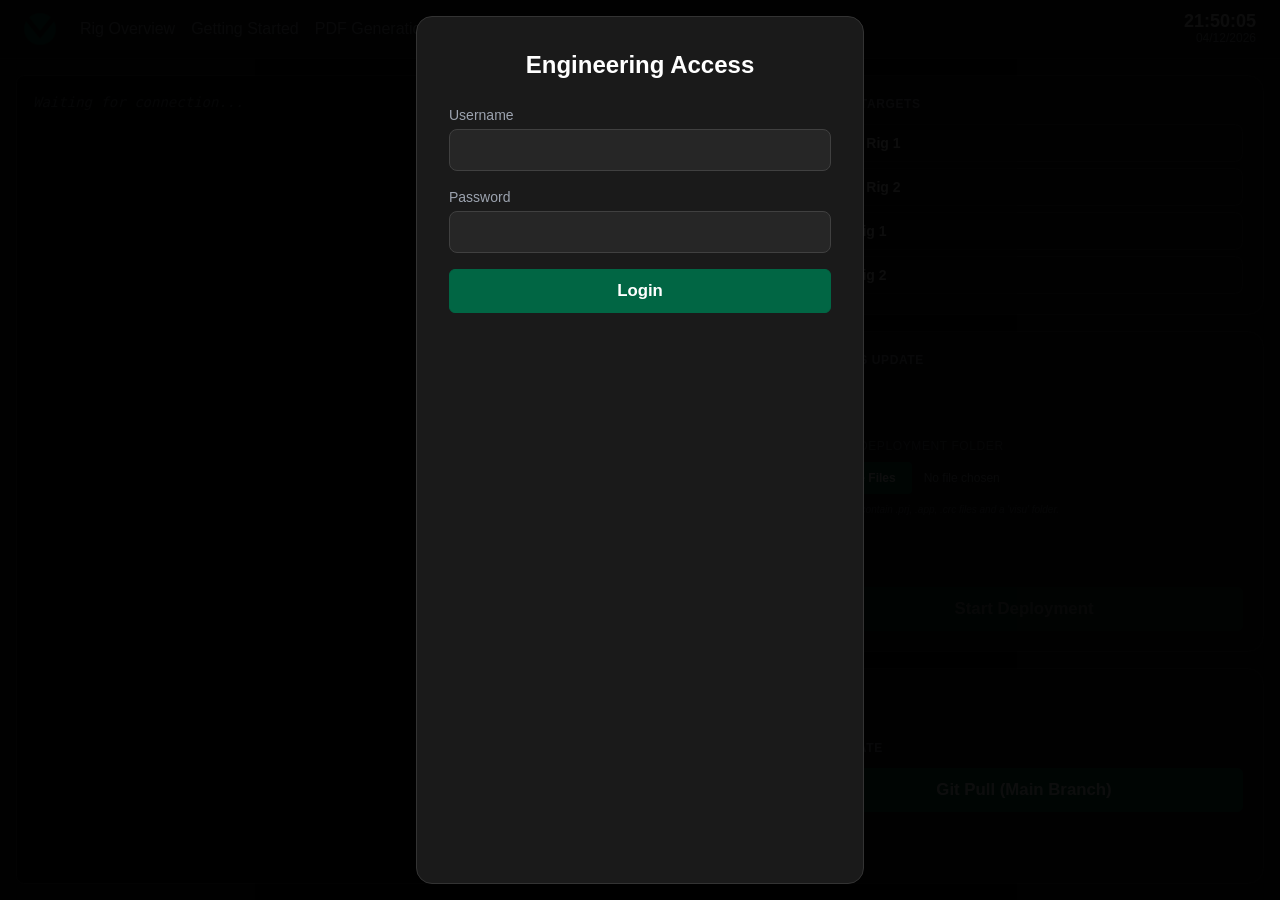
<file: visualisation/frontend/pages/deploy.html>
<!DOCTYPE html>
<html lang="en">
<head>
    <meta charset="UTF-8">
    <meta name="viewport" content="width=device-width, initial-scale=1.0">
    <title>Deploy Changes</title>
    <script src="../assets/tailwind.js"></script>
    <link rel="stylesheet" href="../styles/main.css">
    <style>
        .console-container {
            font-family: 'JetBrains Mono', 'Fira Code', monospace;
            background: #000;
            color: #0f0;
            padding: 1rem;
            border-radius: 0.5rem;
            overflow-y: auto;
            flex-grow: 1;
            font-size: 0.875rem;
            line-height: 1.25rem;
            border: 1px solid #333;
        }
        .console-line {
            margin-bottom: 0.25rem;
            white-space: pre-wrap;
        }
        .rig-checkbox {
            display: none;
        }
        .rig-label {
            display: flex;
            align-items: center;
            padding: 0.75rem 1rem;
            background: #1a1a1a;
            border: 1px solid #333;
            border-radius: 0.5rem;
            cursor: pointer;
            transition: all 0.2s;
        }
        .rig-checkbox:checked + .rig-label {
            background: #016644;
            border-color: #018858;
            box-shadow: 0 0 10px rgba(1, 102, 68, 0.5);
        }
        #loginOverlay {
            background: rgba(0, 0, 0, 0.95);
            z-index: 1000;
        }
    </style>
</head>
<body class="body-styles flex flex-col h-screen overflow-hidden">
    <!-- Login Overlay -->
    <div id="loginOverlay" class="fixed inset-0 flex items-center justify-center p-4">
        <div class="panel w-full max-w-md p-8">
            <h2 class="text-2xl font-bold mb-6 text-center text-white">Engineering Access</h2>
            <form id="loginForm" class="space-y-4">
                <div>
                    <label class="block text-sm font-medium text-gray-400 mb-1">Username</label>
                    <input type="text" id="username" class="w-full bg-neutral-800 border border-neutral-700 rounded-lg px-4 py-2 text-white focus:outline-none focus:ring-2 focus:ring-green-500" required>
                </div>
                <div>
                    <label class="block text-sm font-medium text-gray-400 mb-1">Password</label>
                    <input type="password" id="password" class="w-full bg-neutral-800 border border-neutral-700 rounded-lg px-4 py-2 text-white focus:outline-none focus:ring-2 focus:ring-green-500" required>
                </div>
                <button type="submit" class="btn btn-lg btn-success w-full">Login</button>
                <p id="loginError" class="text-red-500 text-sm mt-2 hidden text-center">Invalid username or password</p>
            </form>
        </div>
    </div>

    <!-- Main Navigation -->
    <nav class="flex items-center justify-between px-6 py-3 bg-neutral-900 border-b border-neutral-800 shadow-md flex-shrink-0">
        <div class="flex items-center gap-6">
            <img src="../assets/Green Oliver V.png" alt="Logo" class="h-8 cursor-pointer" onclick="location.href='rig-overview.html'">
            <div class="flex gap-4">
                <a href="rig-overview.html" class="text-gray-400 font-medium hover:text-white transition-colors">Rig Overview</a>
                <a href="getting-started.html" class="text-gray-400 font-medium hover:text-white transition-colors">Getting Started</a>
                <a href="pdf-chart-generation.html" class="text-gray-400 font-medium hover:text-white transition-colors">PDF Generation</a>
                <a href="historical-trend.html" class="text-gray-400 font-medium hover:text-white transition-colors">Historical Trend</a>
                <a href="deploy.html" class="text-white font-medium hover:text-gray-300">Deploy</a>
                <button id="logoutBtn" class="text-gray-400 font-medium hover:text-red-500 transition-colors hidden">Logout</button>
            </div>
        </div>
        <div class="flex flex-col items-end">
            <div id="nav-time" class="text-lg font-bold leading-none">00:00:00</div>
            <div id="nav-date" class="text-xs text-gray-400">01/01/2026</div>
        </div>
    </nav>

    <main class="flex-1 flex gap-4 p-4 min-h-0">
        <!-- Console Log Column -->
        <div class="flex-1 flex flex-col min-h-0">
            <div id="console" class="console-container">
                <div class="console-line text-gray-500 italic">Waiting for connection...</div>
            </div>
        </div>

        <!-- Controls Column -->
        <aside class="w-full max-w-[480px] flex flex-col gap-4 min-h-0 shrink-0">
            <!-- Select Targets Panel -->
            <div class="panel p-5 flex flex-col justify-center flex-1">
                <h3 class="text-xs font-bold mb-3 text-gray-400 uppercase tracking-wider">Select Targets</h3>
                <div class="flex flex-col gap-1.5">
                    <div class="rig-item">
                        <input type="checkbox" id="hydrorig1" class="rig-checkbox" value="hydrorig1">
                        <label for="hydrorig1" class="rig-label !py-2 !px-4 text-sm font-semibold">Hydro Rig 1</label>
                    </div>
                    <div class="rig-item">
                        <input type="checkbox" id="hydrorig2" class="rig-checkbox" value="hydrorig2">
                        <label for="hydrorig2" class="rig-label !py-2 !px-4 text-sm font-semibold">Hydro Rig 2</label>
                    </div>
                    <div class="rig-item">
                        <input type="checkbox" id="gasrig1" class="rig-checkbox" value="gasrig1">
                        <label for="gasrig1" class="rig-label !py-2 !px-4 text-sm font-semibold">Gas Rig 1</label>
                    </div>
                    <div class="rig-item">
                        <input type="checkbox" id="gasrig2" class="rig-checkbox" value="gasrig2">
                        <label for="gasrig2" class="rig-label !py-2 !px-4 text-sm font-semibold">Gas Rig 2</label>
                    </div>
                </div>
            </div>

            <!-- CODESYS Update Panel -->
            <div class="panel p-5 flex flex-col justify-between flex-[1.6] min-h-0">
                <h3 class="text-xs font-bold text-gray-400 uppercase tracking-wider mb-2">CODESYS Update</h3>
                <div class="flex flex-col gap-4">
                    <div class="flex flex-col gap-2">
                        <label class="text-xs font-medium text-gray-500 uppercase tracking-wider">Select Deployment Folder</label>
                        <input type="file" id="deployFolder" webkitdirectory directory multiple class="w-full text-xs text-gray-400 file:mr-3 file:py-2 file:px-4 file:rounded file:border-0 file:text-xs file:font-semibold file:bg-[#016644] file:text-white hover:file:bg-[#014d33] transition-colors cursor-pointer">
                        <p class="text-[10px] text-gray-500 italic">Folder must contain .prj, .app, .crc files and a 'visu' folder.</p>
                    </div>

                    <div id="fileStatus" class="grid grid-cols-2 gap-2 p-3 bg-black/20 rounded-lg border border-white/5 hidden">
                        <div id="status-prj" class="flex items-center gap-2 text-[11px]">
                            <span class="status-icon">❌</span>
                            <span class="status-text text-gray-400">.prj File</span>
                        </div>
                        <div id="status-app" class="flex items-center gap-2 text-[11px]">
                            <span class="status-icon">❌</span>
                            <span class="status-text text-gray-400">.app File</span>
                        </div>
                        <div id="status-crc" class="flex items-center gap-2 text-[11px]">
                            <span class="status-icon">❌</span>
                            <span class="status-text text-gray-400">.crc File</span>
                        </div>
                        <div id="status-visu" class="flex items-center gap-2 text-[11px]">
                            <span class="status-icon">❌</span>
                            <span class="status-text text-gray-400">visu Folder</span>
                        </div>
                    </div>
                </div>
                <button id="deployBtn" class="btn btn-success w-full btn-lg mt-2 opacity-50 cursor-not-allowed" disabled>
                    Start Deployment
                </button>
            </div>

            <!-- Git Update Panel -->
            <div class="panel p-5 flex flex-col justify-center flex-1">
                <h3 class="text-xs font-bold mb-3 text-gray-400 uppercase tracking-wider">Git Update</h3>
                <button id="gitPullBtn" class="btn btn-success w-full btn-lg">
                    Git Pull (Main Branch)
                </button>
            </div>
        </aside>
    </main>

    <script>
        // Clock
        function updateClock() {
            const now = new Date();
            document.getElementById('nav-time').textContent = now.toLocaleTimeString('en-GB', { hour12: false });
            document.getElementById('nav-date').textContent = now.toLocaleDateString('en-GB');
        }
        updateClock();
        setInterval(updateClock, 1000);

        const loginOverlay = document.getElementById('loginOverlay');
        const loginForm = document.getElementById('loginForm');
        const loginError = document.getElementById('loginError');
        const consoleDiv = document.getElementById('console');
        const deployBtn = document.getElementById('deployBtn');
        const gitPullBtn = document.getElementById('gitPullBtn');
        const logoutBtn = document.getElementById('logoutBtn');
        const deployFolderInput = document.getElementById('deployFolder');
        const fileStatusDiv = document.getElementById('fileStatus');
        const statusPrj = document.getElementById('status-prj');
        const statusApp = document.getElementById('status-app');
        const statusCrc = document.getElementById('status-crc');
        const statusVisu = document.getElementById('status-visu');

        let selectedPrj = null;
        let selectedApp = null;
        let selectedCrc = null;
        let selectedVisuFiles = [];
        let selectedVisuPaths = [];

        let sessionUser = sessionStorage.getItem('deploy_user') || '';
        let sessionPassword = sessionStorage.getItem('deploy_pass') || '';
        let ws = null;

        // Initial check
        if (sessionUser && sessionPassword) {
            loginOverlay.classList.add('hidden');
            logoutBtn.classList.remove('hidden');
            initWebSocket();
        }

        // Login Handler
        loginForm.onsubmit = async (e) => {
            e.preventDefault();
            const user = document.getElementById('username').value;
            const pass = document.getElementById('password').value;

            if (!user || !pass) return;

            try {
                const formData = new FormData();
                formData.append('username', user);
                formData.append('password', pass);

                const response = await fetch('/api/deploy/login', {
                    method: 'POST',
                    body: formData
                });

                if (response.ok) {
                    sessionUser = user;
                    sessionPassword = pass;
                    sessionStorage.setItem('deploy_user', user);
                    sessionStorage.setItem('deploy_pass', pass);

                    loginOverlay.classList.add('hidden');
                    loginError.classList.add('hidden');
                    logoutBtn.classList.remove('hidden');
                    initWebSocket();
                } else {
                    loginError.classList.remove('hidden');
                }
            } catch (err) {
                console.error('Login error:', err);
                loginError.textContent = 'Connection error';
                loginError.classList.remove('hidden');
            }
        };

        // Logout Handler
        logoutBtn.onclick = () => {
            sessionUser = '';
            sessionPassword = '';
            sessionStorage.removeItem('deploy_user');
            sessionStorage.removeItem('deploy_pass');
            if (ws) {
                ws.close();
                ws = null;
            }
            loginOverlay.classList.remove('hidden');
            logoutBtn.classList.add('hidden');
            document.getElementById('password').value = '';
            addLog('Logged out.', '#a50');
        };

        function addLog(message, color = '') {
            const line = document.createElement('div');
            line.className = 'console-line';
            if (color) line.style.color = color;
            line.textContent = `[${new Date().toLocaleTimeString('en-GB')}] ${message}`;
            consoleDiv.appendChild(line);
            consoleDiv.scrollTop = consoleDiv.scrollHeight;
        }

        function initWebSocket() {
            if (!sessionUser || !sessionPassword) return;

            const protocol = window.location.protocol === 'https:' ? 'wss:' : 'ws:';
            const url = `${protocol}//${window.location.host}/api/deploy/ws?username=${encodeURIComponent(sessionUser)}&password=${encodeURIComponent(sessionPassword)}`;
            ws = new WebSocket(url);

            ws.onopen = () => {
                consoleDiv.innerHTML = '';
                addLog('Connected to deployment server.', '#0f0');
            };

            ws.onmessage = (event) => {
                const msg = event.data;
                let color = '';
                if (msg.includes('ERROR')) color = '#f00';
                else if (msg.includes('FAILED')) color = '#f00';
                else if (msg.includes('complete')) color = '#0f0';
                else if (msg.startsWith('==>')) color = '#3b82f6';
                addLog(msg, color);
            };

            ws.onclose = (event) => {
                if (event.code === 4001) {
                    addLog('AUTHENTICATION FAILED: Invalid credentials for WebSocket connection.', '#f00');
                    // We don't retry if authentication failed
                    return;
                }
                if (sessionUser && sessionPassword) {
                    addLog('Disconnected from server. Retrying in 5s...', '#a50');
                    setTimeout(initWebSocket, 5000);
                }
            };
        }

        deployFolderInput.onchange = (e) => {
            const files = e.target.files;
            selectedPrj = null;
            selectedApp = null;
            selectedCrc = null;
            selectedVisuFiles = [];
            selectedVisuPaths = [];

            if (files.length === 0) {
                fileStatusDiv.classList.add('hidden');
                updateDeployButton();
                return;
            }

            for (const file of files) {
                const path = file.webkitRelativePath || file.name;
                const parts = path.split('/');

                // We expect FolderName/FileName.ext OR FolderName/visu/...
                if (parts.length === 2) {
                    const filename = parts[1].toLowerCase();
                    if (filename.endsWith('.prj')) selectedPrj = file;
                    else if (filename.endsWith('.app')) selectedApp = file;
                    else if (filename.endsWith('.crc')) selectedCrc = file;
                } else if (parts.length >= 3 && parts[1].toLowerCase() === 'visu') {
                    selectedVisuFiles.push(file);
                    // Adjust path to start with 'visu/' for the backend
                    selectedVisuPaths.push(parts.slice(1).join('/'));
                }
            }

            fileStatusDiv.classList.remove('hidden');
            updateStatusItem(statusPrj, !!selectedPrj);
            updateStatusItem(statusApp, !!selectedApp);
            updateStatusItem(statusCrc, !!selectedCrc);
            updateStatusItem(statusVisu, selectedVisuFiles.length > 0);

            updateDeployButton();
        };

        function updateStatusItem(el, exists) {
            const icon = el.querySelector('.status-icon');
            const text = el.querySelector('.status-text');
            if (exists) {
                icon.textContent = '✅';
                text.classList.remove('text-gray-400');
                text.classList.add('text-green-500');
            } else {
                icon.textContent = '❌';
                text.classList.remove('text-green-500');
                text.classList.add('text-gray-400');
            }
        }

        function updateDeployButton() {
            const isValid = selectedPrj && selectedApp && selectedCrc && selectedVisuFiles.length > 0;
            deployBtn.disabled = !isValid;
            if (isValid) {
                deployBtn.classList.remove('opacity-50', 'cursor-not-allowed');
            } else {
                deployBtn.classList.add('opacity-50', 'cursor-not-allowed');
            }
        }

        deployBtn.onclick = async () => {
            const selectedRigs = Array.from(document.querySelectorAll('.rig-checkbox:checked')).map(cb => cb.value);

            if (selectedRigs.length === 0) {
                alert('Please select at least one rig.');
                return;
            }

            if (!selectedPrj || !selectedApp || !selectedCrc || selectedVisuFiles.length === 0) {
                alert('Please select a valid deployment folder containing all required files.');
                return;
            }

            deployBtn.disabled = true;
            deployBtn.textContent = 'DEPLOYING...';
            deployBtn.classList.add('opacity-50');

            try {
                addLog('>>> Uploading files...', '#3b82f6');

                const formData = new FormData();
                formData.append('username', sessionUser);
                formData.append('password', sessionPassword);
                formData.append('prj_file', selectedPrj);
                formData.append('app_file', selectedApp);
                formData.append('crc_file', selectedCrc);

                for (let i = 0; i < selectedVisuFiles.length; i++) {
                    formData.append('visu_files', selectedVisuFiles[i]);
                }
                formData.append('visu_paths', JSON.stringify(selectedVisuPaths));

                const uploadRes = await fetch('/api/deploy/upload', {
                    method: 'POST',
                    body: formData
                });

                if (!uploadRes.ok) {
                    const err = await uploadRes.json();
                    throw new Error(err.detail || 'Upload failed');
                }

                const uploadData = await uploadRes.json();
                const sessionId = uploadData.session_id;

                addLog('>>> Starting deployment...', '#3b82f6');

                const runFormData = new FormData();
                runFormData.append('session_id', sessionId);
                runFormData.append('selected_rigs', JSON.stringify(selectedRigs));
                runFormData.append('username', sessionUser);
                runFormData.append('password', sessionPassword);

                const runRes = await fetch('/api/deploy/run', {
                    method: 'POST',
                    body: runFormData
                });

                if (!runRes.ok) {
                    if (runRes.status === 401) {
                        alert('Authentication failed. Please refresh and try again.');
                        location.reload();
                        return;
                    }
                    const err = await runRes.json();
                    throw new Error(err.detail || 'Execution failed');
                }

                addLog('>>> Deployment task submitted successfully.', '#0f0');

            } catch (err) {
                addLog(`ERROR: ${err.message}`, '#f00');
                alert(`Error: ${err.message}`);
            } finally {
                setTimeout(() => {
                    deployBtn.disabled = false;
                    deployBtn.textContent = 'START DEPLOYMENT';
                    deployBtn.classList.remove('opacity-50');
                    updateDeployButton();
                }, 5000);
            }
        };

        gitPullBtn.onclick = async () => {
            const selectedRigs = Array.from(document.querySelectorAll('.rig-checkbox:checked')).map(cb => cb.value);

            if (selectedRigs.length === 0) {
                alert('Please select at least one rig.');
                return;
            }

            if (!confirm(`Are you sure you want to perform a Git Pull on ${selectedRigs.length} rig(s)?`)) {
                return;
            }

            gitPullBtn.disabled = true;
            gitPullBtn.textContent = 'UPDATING...';
            gitPullBtn.classList.add('opacity-50');

            try {
                addLog('>>> Initiating Git Update...', '#3b82f6');

                const formData = new FormData();
                formData.append('selected_rigs', JSON.stringify(selectedRigs));
                formData.append('username', sessionUser);
                formData.append('password', sessionPassword);

                const response = await fetch('/api/deploy/git-pull', {
                    method: 'POST',
                    body: formData
                });

                if (response.ok) {
                    addLog('>>> Git Update task submitted successfully.', '#0f0');
                } else {
                    if (response.status === 401) {
                        alert('Authentication failed. Please refresh and try again.');
                        location.reload();
                        return;
                    }
                    const err = await response.json();
                    throw new Error(err.detail || 'Failed to start Git update');
                }
            } catch (err) {
                addLog(`ERROR: ${err.message}`, '#f00');
                alert(`Error: ${err.message}`);
            } finally {
                setTimeout(() => {
                    gitPullBtn.disabled = false;
                    gitPullBtn.textContent = 'Git Pull (Main Branch)';
                    gitPullBtn.classList.remove('opacity-50');
                }, 5000);
            }
        };
    </script>
</body>
</html>
</file>
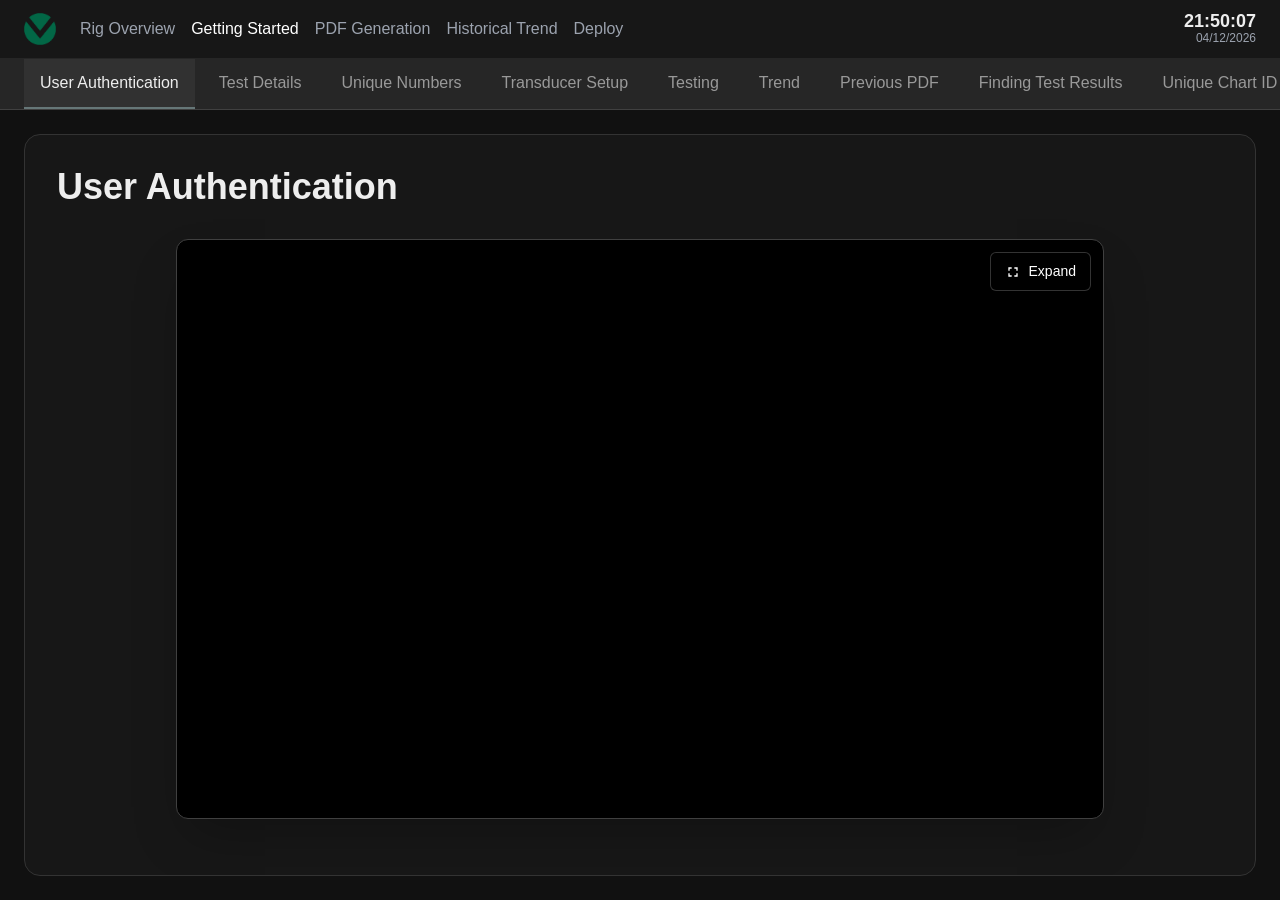
<file: visualisation/frontend/pages/getting-started.html>
<!DOCTYPE html>
<html lang="en">
<head>
  <meta charset="UTF-8" />
  <meta name="viewport" content="width=device-width, initial-scale=1.0, maximum-scale=1.0, user-scalable=no" />
  <title>Getting Started</title>
  <script src="../assets/tailwind.js"></script>
  <link rel="stylesheet" href="../styles/main.css" />
  <script src="https://script.supademo.com/supademo.js"></script>
  <style>
    .nav-sub-link {
      color: var(--color-text-muted);
      font-weight: 500;
      transition: all var(--transition-normal);
      white-space: nowrap;
      padding: 0.75rem 1rem;
      border-bottom: 2px solid transparent;
    }
    .nav-sub-link:hover { color: var(--color-text-primary); }
    .nav-sub-link.active {
      color: var(--color-text-primary);
      border-bottom-color: var(--color-accent);
      background: rgba(255,255,255,0.05);
    }
    .guide-section { display: none; }
    .guide-section.active { display: block; }
    .text-accent { color: var(--color-accent); }

    /* Hide scrollbar but keep functionality */
    .no-scrollbar::-webkit-scrollbar { display: none; }
    .no-scrollbar { -ms-overflow-style: none; scrollbar-width: none; }

    .embed-container {
      position: relative;
      width: 100%;
      max-width: calc((100vh - 320px) * 1.6);
      aspect-ratio: 1.6 / 1;
      margin-left: auto;
      margin-right: auto;
      overflow: hidden;
    }
    .embed-container iframe {
      position: absolute;
      top: 0;
      left: 0;
      width: 100%;
      height: 100%;
    }

    /* --- FAKE FULLSCREEN CSS --- */
    .embed-container.fake-fullscreen {
      position: fixed !important;
      top: 0 !important;
      left: 0 !important;
      width: 100vw !important;
      height: 100vh !important;
      max-width: none !important;
      z-index: 99999 !important;
      border-radius: 0 !important;
      margin: 0 !important;
    }

    .custom-fs-btn {
      position: absolute;
      top: 12px;
      right: 12px;
      background: rgba(0, 0, 0, 0.7);
      color: white;
      border: 1px solid rgba(255, 255, 255, 0.2);
      padding: 8px 14px;
      border-radius: 6px;
      z-index: 50; /* Sits above the iframe */
      cursor: pointer;
      backdrop-filter: blur(4px);
      display: flex;
      align-items: center;
      gap: 8px;
      font-size: 14px;
      font-weight: 500;
      transition: all 0.2s ease-in-out;
    }

    .custom-fs-btn:hover {
      background: rgba(0, 0, 0, 0.9);
      transform: scale(1.05);
    }
  </style>
</head>
<body class="body-styles flex flex-col h-screen">
  <nav class="flex items-center justify-between px-6 py-3 bg-neutral-900 border-b border-neutral-800 shadow-md">
    <div class="flex items-center gap-6">
      <img src="../assets/Green Oliver V.png" alt="Logo" class="h-8 cursor-pointer" onclick="location.href='rig-overview.html'">
      <div class="flex gap-4">
        <a href="rig-overview.html" class="text-gray-400 font-medium hover:text-white transition-colors">Rig Overview</a>
        <a href="getting-started.html" class="text-white font-medium hover:text-gray-300">Getting Started</a>
        <a href="pdf-chart-generation.html" class="text-gray-400 font-medium hover:text-white transition-colors">PDF Generation</a>
        <a href="historical-trend.html" class="text-gray-400 font-medium hover:text-white transition-colors">Historical Trend</a>
        <a href="deploy.html" class="text-gray-400 font-medium hover:text-white transition-colors">Deploy</a>
      </div>
    </div>
    <div class="flex flex-col items-end">
      <div id="nav-time" class="text-lg font-bold leading-none">00:00:00</div>
      <div id="nav-date" class="text-xs text-gray-400">01/01/2026</div>
    </div>
  </nav>

  <div class="bg-neutral-800 border-b border-neutral-700 px-6 flex gap-2 overflow-x-auto no-scrollbar shrink-0">
    <a href="#user-authentication" class="nav-sub-link">User Authentication</a>
    <a href="#test-details" class="nav-sub-link">Test Details</a>
    <a href="#unique-numbers" class="nav-sub-link">Unique Numbers</a>
    <a href="#transducer-setup" class="nav-sub-link">Transducer Setup</a>
    <a href="#testing" class="nav-sub-link">Testing</a>
    <a href="#trend" class="nav-sub-link">Trend</a>
    <a href="#previous-pdf" class="nav-sub-link">Previous PDF</a>
    <a href="#finding-test-results" class="nav-sub-link">Finding Test Results</a>
    <a href="#unique-chart-id" class="nav-sub-link">Unique Chart ID</a>
    <a href="#test-log-sheet-example" class="nav-sub-link">Using Test Log Sheets</a>
  </div>

  <main class="flex-grow p-6 overflow-hidden">
    <div class="panel h-full overflow-y-auto p-8 bg-neutral-900">
        <article class="mx-auto"> 
          
          <section id="user-authentication" class="guide-section active">
            <h1 class="text-4xl font-bold mb-8">User Authentication</h1>
            <div class="embed-container rounded-xl border border-neutral-700 shadow-2xl bg-black" id="container-auth">
              <button class="custom-fs-btn" onclick="toggleFakeFullscreen('container-auth', this)">
                <svg width="16" height="16" fill="currentColor" viewBox="0 0 24 24"><path d="M7 14H5v5h5v-2H7v-3zm-2-4h2V7h3V5H5v5zm12 7h-3v2h5v-5h-2v3zM14 5v2h3v3h2V5h-5z"/></svg>
                Expand
              </button>
              <iframe 
                src="https://app.supademo.com/embed/cmlrxgxew156a1189u64a5k4t" 
                allow="clipboard-write" 
                frameborder="0">
              </iframe>
            </div>
          </section>

          <section id="test-details" class="guide-section">
            <h1 class="text-4xl font-bold mb-8">Test Details</h1>
            <div class="embed-container rounded-xl border border-neutral-700 shadow-2xl bg-black" id="container-test-details">
              <button class="custom-fs-btn" onclick="toggleFakeFullscreen('container-test-details', this)">
                <svg width="16" height="16" fill="currentColor" viewBox="0 0 24 24"><path d="M7 14H5v5h5v-2H7v-3zm-2-4h2V7h3V5H5v5zm12 7h-3v2h5v-5h-2v3zM14 5v2h3v3h2V5h-5z"/></svg>
                Expand
              </button>
              <iframe 
                src="https://app.supademo.com/embed/cmlqf2ius2jwjegrdaa6z6l6u" 
                allow="clipboard-write" 
                frameborder="0">
              </iframe>
            </div>
          </section>

          <section id="unique-numbers" class="guide-section">
            <h1 class="text-4xl font-bold mb-8">Unique Numbers</h1>
            <div class="embed-container rounded-xl border border-neutral-700 shadow-2xl bg-black" id="container-unique-numbers">
              <button class="custom-fs-btn" onclick="toggleFakeFullscreen('container-unique-numbers', this)">
                <svg width="16" height="16" fill="currentColor" viewBox="0 0 24 24"><path d="M7 14H5v5h5v-2H7v-3zm-2-4h2V7h3V5H5v5zm12 7h-3v2h5v-5h-2v3zM14 5v2h3v3h2V5h-5z"/></svg>
                Expand
              </button>
              <iframe 
                src="https://app.supademo.com/embed/cmlrxvi7o16pa1189rv41qwke" 
                allow="clipboard-write" 
                frameborder="0">
              </iframe>
            </div>
          </section>

          <section id="transducer-setup" class="guide-section">
            <h1 class="text-4xl font-bold mb-8">Transducer Setup</h1>
            <div class="embed-container rounded-xl border border-neutral-700 shadow-2xl bg-black" id="container-transducer">
              <button class="custom-fs-btn" onclick="toggleFakeFullscreen('container-transducer', this)">
                <svg width="16" height="16" fill="currentColor" viewBox="0 0 24 24"><path d="M7 14H5v5h5v-2H7v-3zm-2-4h2V7h3V5H5v5zm12 7h-3v2h5v-5h-2v3zM14 5v2h3v3h2V5h-5z"/></svg>
                Expand
              </button>
              <iframe 
                src="https://app.supademo.com/embed/cmls332sn1o3p1189d7urt3hl" 
                allow="clipboard-write" 
                frameborder="0">
              </iframe>
            </div>
          </section>

          <section id="testing" class="guide-section">
            <h1 class="text-4xl font-bold mb-8">Testing</h1>
            <div class="embed-container rounded-xl border border-neutral-700 shadow-2xl bg-black" id="container-testing">
              <button class="custom-fs-btn" onclick="toggleFakeFullscreen('container-testing', this)">
                <svg width="16" height="16" fill="currentColor" viewBox="0 0 24 24"><path d="M7 14H5v5h5v-2H7v-3zm-2-4h2V7h3V5H5v5zm12 7h-3v2h5v-5h-2v3zM14 5v2h3v3h2V5h-5z"/></svg>
                Expand
              </button>
              <iframe 
                src="https://app.supademo.com/embed/cmls3qczr1pqq118906wen0i9" 
                allow="clipboard-write" 
                frameborder="0">
              </iframe>
            </div>
          </section>

          <section id="trend" class="guide-section">
            <h1 class="text-4xl font-bold mb-8">Trend</h1>
            <div class="embed-container rounded-xl border border-neutral-700 shadow-2xl bg-black" id="container-trend">
              <button class="custom-fs-btn" onclick="toggleFakeFullscreen('container-trend', this)">
                <svg width="16" height="16" fill="currentColor" viewBox="0 0 24 24"><path d="M7 14H5v5h5v-2H7v-3zm-2-4h2V7h3V5H5v5zm12 7h-3v2h5v-5h-2v3zM14 5v2h3v3h2V5h-5z"/></svg>
                Expand
              </button>
              <iframe 
                src="https://app.supademo.com/embed/cmls69ql31vy91189zdgi41rg" 
                allow="clipboard-write" 
                frameborder="0">
              </iframe>
            </div>
          </section>

          <section id="previous-pdf" class="guide-section">
            <h1 class="text-4xl font-bold mb-8">Previous PDF</h1>
            <div class="embed-container rounded-xl border border-neutral-700 shadow-2xl bg-black" id="container-prev-pdf">
              <button class="custom-fs-btn" onclick="toggleFakeFullscreen('container-prev-pdf', this)">
                <svg width="16" height="16" fill="currentColor" viewBox="0 0 24 24"><path d="M7 14H5v5h5v-2H7v-3zm-2-4h2V7h3V5H5v5zm12 7h-3v2h5v-5h-2v3zM14 5v2h3v3h2V5h-5z"/></svg>
                Expand
              </button>
              <iframe 
                src="https://app.supademo.com/embed/cmlrxgxew156a1189u64a5k4t" 
                allow="clipboard-write" 
                frameborder="0">
              </iframe>
            </div>
          </section>

          <section id="finding-test-results" class="guide-section">
            <h1 class="text-4xl font-bold mb-8">Finding Test Results</h1>

            <div class="grid grid-cols-1 lg:grid-cols-12 gap-8 lg:gap-12">
              <div class="lg:col-span-5">
                <h2 class="text-2xl font-semibold mb-4">File Storage Location</h2>
                <p class="text-neutral-400 mb-6">
                  All test data and generated PDF reports are automatically organized and stored on the shared network drive. Follow the below path to access the root directory:
                </p>
                <div class="bg-black p-4 rounded-lg border border-neutral-700 font-mono text-blue-400 mb-8 select-all">
                  T:/OTSDocs/OTS DLS Chart Recordings/
                </div>

                <h2 class="text-2xl font-semibold mb-4">How Files are Organized</h2>
                <p class="text-neutral-400 mb-4">
                  The system follows a strict structure to ensure every test is easily traceable:
                </p>
                <ul class="space-y-4 text-neutral-300 mb-8">
                  <li class="flex gap-3">
                    <span class="text-accent font-bold">1.</span>
                    <span><strong>OTS Number:</strong> The top-level folder will be what you entered in the "OTS Number" field.</span>
                  </li>
                  <li class="flex gap-3">
                    <span class="text-accent font-bold">2.</span>
                    <span><strong>Item Number:</strong> The next folder is the item number you entered in the "Item Number" field.</span>
                  </li>
                  <li class="flex gap-3">
                    <span class="text-accent font-bold">3.</span>
                    <span><strong>Unique Number:</strong> The next folder splits the valves based on their unique numbers.</span>
                  </li>
                  <li class="flex gap-3">
                    <span class="text-accent font-bold">4.</span>
                    <span><strong>Data:</strong> The Data folder contains all raw CSV data and JSON metadata for each test run.</span>
                  </li>
                  <li class="flex gap-3">
                    <span class="text-accent font-bold">5.</span>
                    <span><strong>PDF:</strong> The PDF folder contains all generated PDF reports for each test run split between "Pass" and "Fail" subfolders.</span>
                  </li>
                </ul>

                <h2 class="text-2xl font-semibold mb-4">The Batch Serial</h2>
                <p class="text-neutral-400 mb-6">
                  All tests performed simultaneously are linked by a unique timestamp serial, such as <span class="text-white font-mono bg-neutral-800 px-2 py-0.5 rounded">18-02-2026_14-03-00</span>. This ensures that even if multiple valves are tested in one go, their results stay grouped together.
                </p>
              </div>

              <div class="lg:col-span-7 bg-neutral-800/50 p-6 rounded-xl border border-neutral-700 flex flex-col">
                <h3 class="text-xl font-semibold mb-4 text-center">Example Directory Structure</h3>
                <div class="w-full overflow-x-auto no-scrollbar flex-grow">
                  <pre class="text-sm font-mono text-neutral-300 leading-relaxed">
Sales Order
└───Item No
    ├───Valve 1
    │   ├───Data
    │   │       18-02-2026_14-03-00_data_1.csv
    │   │       18-02-2026_14-03-00_details.json
    │   │
    │   └───PDF
    │       ├───Fail
    │       └───Pass
    │               Sales Order_Item No_Valve 1_18-02-2026_14-03-00_PASS.pdf
    │
    ├───Valve 2
    │   ├───Data
    │   │       18-02-2026_14-03-00_data_1.csv
    │   │       18-02-2026_14-03-00_details.json
    │   │
    │   └───PDF
    │       ├───Fail
    │       └───Pass
    │               Sales Order_Item No_Valve 2_18-02-2026_14-03-00_PASS.pdf
    │
    ├───Valve 3
    │   ├───Data
    │   │       18-02-2026_14-03-00_data_1.csv
    │   │       18-02-2026_14-03-00_details.json
    │   │
    │   └───PDF
    │       ├───Fail
    │       │       Sales Order_Item No_Valve 3_18-02-2026_14-03-00_FAIL.pdf
    │       │
    │       └───Pass
    └───Valve 4
        ├───Data
        │       18-02-2026_14-03-00_data_1.csv
        │       18-02-2026_14-03-00_details.json
        │
        └───PDF
            ├───Fail
            │       Sales Order_Item No_Valve 4_18-02-2026_14-03-00_FAIL.pdf
            │
            └───Pass</pre>
                </div>
                <div class="mt-6 pt-6 border-t border-neutral-700">
                  <h4 class="text-sm font-bold uppercase tracking-wider text-neutral-500 mb-3">Outcome Examples:</h4>
                  <div class="space-y-2 text-sm">
                    <div class="flex justify-between"><span class="text-neutral-400">Valve 1 & 2:</span> <span class="text-green-500 font-semibold">Passed Successfully</span></div>
                    <div class="flex justify-between"><span class="text-neutral-400">Valve 3:</span> <span class="text-red-500 font-semibold">Manually Failed</span></div>
                    <div class="flex justify-between"><span class="text-neutral-400">Valve 4:</span> <span class="text-red-500 font-semibold">Overpressurised</span></div>
                  </div>
                </div>
              </div>
            </div>
          </section>

          <section id="test-log-sheet-example" class="guide-section">
            <h1 class="text-4xl font-bold mb-8">Test Log Sheet Example</h1>
            <div class="space-y-12">
              <div class="rounded-xl border border-neutral-700 shadow-2xl bg-black overflow-hidden">
                <img src="../assets/getting-started-media/OTS_Test_Log_Sheet_Example.png" alt="OTS Test Log Sheet Example" class="w-full h-auto block">
              </div>

              <div class="grid grid-cols-1 md:grid-cols-2 gap-12">
                <div class="space-y-6">
                  <div>
                    <h2 class="text-2xl font-semibold mb-4 text-accent">Initial Setup & Synchronization</h2>
                    <ul class="space-y-4 text-neutral-300">
                      <li class="flex gap-3">
                        <span class="text-accent font-bold">•</span>
                        <span>Load the <strong>Test Details</strong> and input <strong>Unique Numbers</strong> into the system. Ensure the details on the system match the details at the top of the log sheet exactly.</span>
                      </li>
                      <li class="flex gap-3">
                        <span class="text-accent font-bold">•</span>
                        <span>Always confirm that the <strong>Procedure Ref</strong>, <strong>Test Name</strong>, <strong>Hold Time</strong>, and <strong>Test Pressure</strong> for your test match the parameters shown in the start dialog.</span>
                      </li>
                    </ul>
                  </div>
                </div>

                <div class="space-y-6">
                  <div>
                    <h2 class="text-2xl font-semibold mb-4 text-accent">During & After Test</h2>
                    <ul class="space-y-4 text-neutral-300">
                      <li class="flex gap-3">
                        <span class="text-accent font-bold">•</span>
                        <span><strong>Breakout (lbf-ft):</strong> Record your breakout value on both the physical log sheet and in the system's pop-up dialog at the end of the test.</span>
                      </li>
                      <li class="flex gap-3">
                        <span class="text-accent font-bold">•</span>
                        <span><strong>Comments:</strong> Use this field for any quick notes or observations regarding the test run.</span>
                      </li>
                      <li class="flex gap-3">
                        <span class="text-accent font-bold">•</span>
                        <span><strong>Unique Chart ID:</strong> This is the <code>dd-mm-yyyy_hh-mm-ss</code> serial number generated at the start of the test. (See the <strong>Unique Chart ID</strong> tab for examples of where to find this and where it's referenced).</span>
                      </li>
                      <li class="flex gap-3">
                        <span class="text-accent font-bold">•</span>
                        <span><strong>Signature (Sig):</strong> Please initial the log sheet after the test is completed.</span>
                      </li>
                    </ul>
                  </div>
                </div>
              </div>

              <div class="space-y-6">
                <h2 class="text-2xl font-semibold mb-4 text-accent">Final Checklist</h2>
                <p class="text-neutral-400 mb-6">Before finishing, ensure the following fields are also completed on the log sheet:</p>
                <li class="flex gap-3">
                  <span class="text-accent font-bold">•</span>
                  <span>Pressure Transducer No</span>
                </li>
                <li class="flex gap-3">
                  <span class="text-accent font-bold">•</span>
                  <span>Gauge No (if used)</span>
                </li>
                <li class="flex gap-3">
                  <span class="text-accent font-bold">•</span>
                  <span>Test Technician Name</span>
                </li>
                <li class="flex gap-3">
                  <span class="text-accent font-bold">•</span>
                  <span>Customer Witness Name/Signature (if used)</span>
                </li>
              </div>
            </div>
          </section>

          <section id="unique-chart-id" class="guide-section">
            <h1 class="text-4xl font-bold mb-8">Unique Chart ID</h1>
            
            <p class="text-neutral-300 text-lg mb-10 leading-relaxed">
              The examples below show where to locate the Unique Chart ID, highlighted in red. Please record this ID on your test log sheet, as it can be used to quickly search for any files associated with this test. All chart and data file names automatically end with this Unique Chart ID (<code class="text-accent bg-black px-1.5 py-0.5 rounded font-mono text-sm">dd-mm-yyyy_hh-mm-ss</code>).
            </p>

            <div class="space-y-12">
              <div class="space-y-4">
                <h2 class="text-2xl font-semibold text-accent">Example on Chart</h2>
                <div class="rounded-xl border border-neutral-700 shadow-2xl bg-black overflow-hidden">
                  <img src="../assets/getting-started-media/chart_serial_number_example.jpg" alt="Example on Chart" class="w-full h-auto block">
                </div>
              </div>

              <div class="space-y-4">
                <h2 class="text-2xl font-semibold text-accent">Example on DLS</h2>
                <div class="rounded-xl border border-neutral-700 shadow-2xl bg-black overflow-hidden">
                  <img src="../assets/getting-started-media/dls_serial_number_example.jpg" alt="Example on DLS" class="w-full h-auto block">
                </div>
              </div>
            </div>
          </section>
        </article>
    </div>
  </main>

  <script>
    // Clock
    function updateClock() {
      const now = new Date();
      document.getElementById('nav-time').textContent = now.toLocaleTimeString('en-GB', { hour12: false });
      document.getElementById('nav-date').textContent = now.toLocaleDateString('en-GB');
    }
    updateClock();
    setInterval(updateClock, 1000);

    // Router
    function route() {
      const id = (location.hash || "#user-authentication").slice(1);
      document.querySelectorAll(".guide-section").forEach(s => s.classList.toggle("active", s.id === id));
      document.querySelectorAll(".nav-sub-link").forEach(a => {
        const href = a.getAttribute("href");
        a.classList.toggle("active", href === "#" + id);
      });

      const panel = document.querySelector('.panel');
      if (panel) panel.scrollTop = 0;
    }
    window.addEventListener("hashchange", route);
    document.addEventListener("DOMContentLoaded", route);

    // Fake Fullscreen Logic
    function toggleFakeFullscreen(containerId, btn) {
      const container = document.getElementById(containerId);
      const isFullscreen = container.classList.contains('fake-fullscreen');

      if (!isFullscreen) {
        // Expand to fullscreen
        container.classList.add('fake-fullscreen');
        // Change button text/icon to "Close"
        btn.innerHTML = `
          <svg width="16" height="16" fill="currentColor" viewBox="0 0 24 24"><path d="M5 16h3v3h2v-5H5v2zm3-8H5v2h5V5H8v3zm6 11h2v-3h3v-2h-5v5zm2-11V5h-2v5h5V8h-3z"/></svg>
          Close
        `;
      } else {
        // Shrink back to normal
        container.classList.remove('fake-fullscreen');
        // Change button text/icon back to "Expand"
        btn.innerHTML = `
          <svg width="16" height="16" fill="currentColor" viewBox="0 0 24 24"><path d="M7 14H5v5h5v-2H7v-3zm-2-4h2V7h3V5H5v5zm12 7h-3v2h5v-5h-2v3zM14 5v2h3v3h2V5h-5z"/></svg>
          Expand
        `;
      }
    }
  </script>
</body>
</html>
</file>
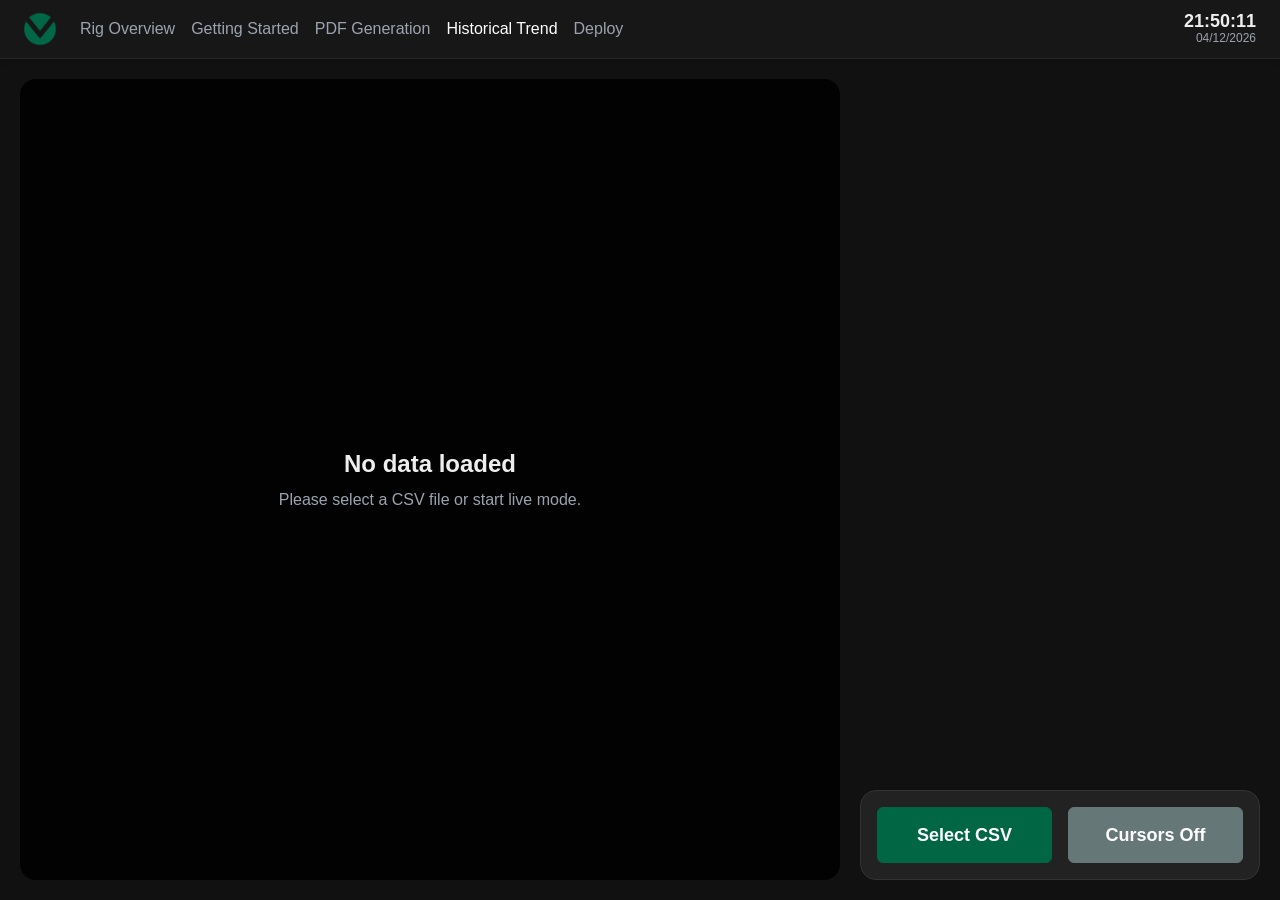
<file: visualisation/frontend/pages/historical-trend.html>
<!DOCTYPE html>
<html lang="en">
<head>
  <meta charset="UTF-8" />
  <meta name="viewport" content="width=device-width, initial-scale=1.0" />
  <title>Historical Trend</title>
  <script src="../assets/plotly-latest.min.js"></script>
  <script src="../assets/tailwind.js"></script>
  <link rel="stylesheet" href="../styles/main.css" />
  <style>
    .chart-container {
      position: absolute;
      inset: 0;
      width: 100%;
      height: 100%;
    }
    #main-content {
      display: grid;
      grid-template-columns: 1fr 400px;
      gap: 20px;
      padding: 20px;
      box-sizing: border-box;
    }
    .hoverlayer .hovertext, .hoverlayer .hoverlabel, .hoverlayer rect:not([fill="none"]) {
      display: none !important;
      visibility: hidden !important;
      pointer-events: none !important;
    }
    .measurement-hit-area {
      position: absolute;
      top: 0;
      width: 10px;
      height: 100%;
      cursor: ew-resize;
      background: transparent;
      z-index: 100;
      display: none;
      transform: translateX(-5px);
    }
    .measurement-hit-area:hover {
      background: rgba(255, 255, 255, 0.15);
    }
  </style>
</head>
<body class="body-styles flex flex-col h-screen overflow-hidden">
  <nav class="flex items-center justify-between px-6 py-3 bg-neutral-900 border-b border-neutral-800 shadow-md flex-shrink-0">
    <div class="flex items-center gap-6">
      <img src="../assets/Green Oliver V.png" alt="Logo" class="h-8 cursor-pointer" onclick="location.href='rig-overview.html'">
      <div class="flex gap-4">
        <a href="rig-overview.html" class="text-gray-400 font-medium hover:text-white transition-colors">Rig Overview</a>
        <a href="getting-started.html" class="text-gray-400 font-medium hover:text-white transition-colors">Getting Started</a>
        <a href="pdf-chart-generation.html" class="text-gray-400 font-medium hover:text-white transition-colors">PDF Generation</a>
        <a href="historical-trend.html" class="text-white font-medium hover:text-gray-300">Historical Trend</a>
        <a href="deploy.html" class="text-gray-400 font-medium hover:text-white transition-colors">Deploy</a>
      </div>
    </div>
    <div class="flex flex-col items-end">
      <div id="nav-time" class="text-lg font-bold leading-none">00:00:00</div>
      <div id="nav-date" class="text-xs text-gray-400">01/01/2026</div>
    </div>
  </nav>

  <main id="main-content" class="flex-1 min-h-0">
    <div id="chart-panel" class="panel relative overflow-hidden bg-black p-0 border-0">
        <div id="chart" class="chart-container"></div>
        <div id="messageOverlay" class="absolute inset-0 flex items-center justify-center p-4 bg-black/90 z-50">
            <div class="text-center">
                <h3 class="text-2xl font-bold mb-2">No data loaded</h3>
                <p class="text-gray-400">Please select a CSV file or start live mode.</p>
            </div>
        </div>
    </div>

    <aside id="uiSidebar" class="flex flex-col gap-5 min-h-0">
        <!-- Pinned Hover Panel (Channel List) -->
        <div id="pinnedHover" class="panel flex-1 flex flex-col min-h-0 overflow-hidden hidden">
            <div id="phTime" class="text-xl font-bold mb-4 sticky top-0 bg-[#1a1a1a] pb-2 z-10"></div>
            <div id="phRows" class="flex-1 overflow-y-auto space-y-1"></div>
        </div>

        <!-- Measurement Panel -->
        <div id="measurementOverlay" class="panel flex-1 flex flex-col min-h-0 overflow-hidden hidden">
            <div class="flex items-center justify-between mb-4">
                <h3 class="text-lg font-bold">Measurements</h3>
                <div class="flex gap-2">
                    <span class="px-2 py-0.5 rounded bg-amber-500/20 text-amber-500 text-xs font-bold border border-amber-500/50">A</span>
                    <span class="px-2 py-0.5 rounded bg-blue-500/20 text-blue-500 text-xs font-bold border border-blue-500/50">B</span>
                </div>
            </div>
            <div id="measurementMeta" class="grid grid-cols-1 gap-1 text-sm text-gray-400 mb-4 p-2 bg-white/5 rounded-lg border border-white/10"></div>
            <div id="measurementRows" class="flex-1 overflow-y-auto space-y-2 pr-1"></div>
        </div>

        <!-- Controls -->
        <div id="controlOverlay" class="panel flex justify-center items-center gap-4 w-full mt-auto !h-auto min-h-[80px] p-4">
            <label class="btn btn-success cursor-pointer w-1/2 flex items-center justify-center whitespace-nowrap overflow-hidden h-14 !p-0 text-lg font-bold pt-[2px]">
                <span id="fileInputText" class="truncate">Select CSV</span>
                <input type="file" id="csvInput" accept=".csv" class="hidden">
            </label>
            <button id="measurementToggleBtn" class="btn btn-primary w-1/2 flex items-center justify-center whitespace-nowrap overflow-hidden h-14 !p-0 text-lg font-bold pt-[2px]">
                <span>Cursors Off</span>
            </button>
        </div>
    </aside>
  </main>

  <script>
    // Clock
    function updateClock() {
      const now = new Date();
      document.getElementById('nav-time').textContent = now.toLocaleTimeString('en-GB', { hour12: false });
      document.getElementById('nav-date').textContent = now.toLocaleDateString('en-GB');
    }
    updateClock();
    setInterval(updateClock, 1000);

    // Common State
    const chartDiv = document.getElementById('chart');
    const messageOverlay = document.getElementById('messageOverlay');
    const fileInput = document.getElementById('csvInput');
    const fileInputText = document.getElementById('fileInputText');
    const measurementToggleBtn = document.getElementById('measurementToggleBtn');
    const pinnedHover = document.getElementById('pinnedHover');
    const phTime = document.getElementById('phTime');
    const phRows = document.getElementById('phRows');
    const measurementOverlay = document.getElementById('measurementOverlay');
    const measurementMeta = document.getElementById('measurementMeta');
    const measurementRows = document.getElementById('measurementRows');

    const hitAreaA = document.createElement('div');
    hitAreaA.className = 'measurement-hit-area';
    const hitAreaB = document.createElement('div');
    hitAreaB.className = 'measurement-hit-area';
    document.getElementById('chart-panel').appendChild(hitAreaA);
    document.getElementById('chart-panel').appendChild(hitAreaB);

    const COLORS = ['#FF0000', '#00B050', '#FFA500', '#FFFFFF', '#7030A0', '#00FFFF', '#FF00FF', '#80FF00', '#0000FF'];
    const UNITS = ['psi', 'psi', 'psi', 'psi', 'psi', 'psi', 'psi', 'psi', '°C'];

    let channelNames = [];
    let lastTimestamp = null;
    let cursors = {
        A: { t: null, x: 0 },
        B: { t: null, x: 0 }
    };

    // --- PLOTLY HELPERS ---
    function buildLayout() {
        return {
            margin: { l: 60, r: 20, b: 40, t: 20 },
            plot_bgcolor: '#000',
            paper_bgcolor: '#000',
            showlegend: false,
            hovermode: 'x unified',
            hoverlabel: {
                bgcolor: 'rgba(0,0,0,0)',
                bordercolor: 'rgba(0,0,0,0)',
                font: { color: 'rgba(0,0,0,0)', size: 0 }
            },
            xaxis: {
                gridcolor: '#222',
            tickfont: { color: '#fff' },
                showspikes: true,
                spikecolor: '#fff',
                spikedash: 'dot',
                spikethickness: 1.5,
                spikemode: 'across',
                spikesnap: 'cursor'
            },
        yaxis: { title: { text: 'Pressure (psi)', font: { color: '#fff' } }, gridcolor: '#222', tickfont: { color: '#fff' } },
            yaxis2: { overlaying: 'y', visible: false, range: [-60, 260] }
        };
    }

    async function initChart(traces) {
        await Plotly.newPlot(chartDiv, traces, buildLayout(), { responsive: true, displayModeBar: false });
        messageOverlay.classList.add('hidden');
        pinnedHover.classList.remove('hidden');
        attachEvents();
        updatePinned(lastTimestamp || new Date());
    }

    function attachEvents() {
        chartDiv.on('plotly_hover', e => {
            const t = new Date(e.points[0].x);
            updatePinned(t);
        });
        chartDiv.on('plotly_unhover', () => updatePinned(lastTimestamp || new Date()));
        chartDiv.on('plotly_relayout', () => {
            updateHitAreas();
        });
        window.addEventListener('resize', () => {
            updateHitAreas();
        });
    }

    // --- DATA LOADING (CSV) ---
    fileInput.addEventListener('change', async e => {
        const file = e.target.files[0];
        if (!file) return;
        fileInputText.textContent = file.name;

        const text = await file.text();
        const lines = text.trim().split('\n');
        const header = lines[0].split(',');

        channelNames = header.slice(1, 10).map((h, i) => h.trim() || (i === 8 ? 'Ambient Temp' : `Channel ${i+1}`));

        const traces = channelNames.map((name, i) => ({
            x: [], y: [], name, mode: 'lines', line: { color: COLORS[i], width: 2, dash: i === 8 ? 'dot' : 'solid' },
            yaxis: i === 8 ? 'y2' : 'y', visible: header[i+1].trim() !== '',
            hoverinfo: 'none'
        }));

        lines.slice(1).forEach(line => {
            const cols = line.split(',');
            if (cols.length < 2) return;
            const t = new Date(cols[0]);
            if (isNaN(t)) return;
            lastTimestamp = t;
            for(let i=0; i<9; i++) {
                const v = parseFloat(cols[i+1]);
                if (!isNaN(v)) {
                    traces[i].x.push(t);
                    traces[i].y.push(v);
                }
            }
        });

        initChart(traces);
    });


    // --- UI UPDATES ---
    function updatePinned(t) {
        if (!t) return;
        phTime.textContent = t.toLocaleString('en-GB', { hour12: false });
        let html = '';
        chartDiv.data.forEach((tr, i) => {
            const val = sampleValue(tr, t);
            const shown = tr.visible !== 'legendonly';
            html += `
                <div class="ph-row flex flex-col p-2 border-b border-white/5 cursor-pointer hover:bg-white/5 transition-colors ${shown ? '' : 'opacity-40'}" onclick="toggleTrace(${i})">
                    <div class="flex items-center gap-2 text-sm font-medium">
                        <span style="width:20px; border-top:3px ${i===8?'dotted':'solid'} ${COLORS[i]};"></span>
                        <span class="truncate">${channelNames[i] || tr.name}</span>
                    </div>
                    <div class="text-lg font-bold ml-7">${val !== null ? val.toFixed(1) : '—'} <span class="text-xs font-normal opacity-60">${UNITS[i]}</span></div>
                </div>
            `;
        });
        phRows.innerHTML = html;
    }

    function sampleValue(tr, t) {
        if (!tr.x.length) return null;
        const target = t.getTime();
        let lo=0, hi=tr.x.length-1;
        while(lo<=hi) {
            let mid=(lo+hi)>>1;
            let mt=new Date(tr.x[mid]).getTime();
            if(mt===target) return tr.y[mid];
            if(mt<target) lo=mid+1; else hi=mid-1;
        }
        return tr.y[lo] || tr.y[hi] || null;
    }

    window.toggleTrace = (i) => {
        const next = chartDiv.data[i].visible === 'legendonly' ? true : 'legendonly';
        Plotly.restyle(chartDiv, { visible: next }, [i]).then(() => updatePinned(lastTimestamp));
    };

    // --- MEASUREMENTS ---
    measurementToggleBtn.addEventListener('click', () => {
        measurementOverlay.classList.toggle('hidden');
        const isHidden = measurementOverlay.classList.contains('hidden');
        measurementToggleBtn.querySelector('span').textContent = isHidden ? 'Cursors Off' : 'Cursors On';
        measurementToggleBtn.classList.toggle('btn-blue', !isHidden);
        measurementToggleBtn.classList.toggle('btn-accent', !isHidden);

        hitAreaA.style.display = isHidden ? 'none' : 'block';
        hitAreaB.style.display = isHidden ? 'none' : 'block';

        if (!isHidden && !cursors.A.t) {
            // Initial cursor positions
            const range = chartDiv.layout.xaxis.range;
            const start = new Date(range[0]).getTime();
            const end = new Date(range[1]).getTime();
            cursors.A.t = new Date(start + (end - start) * 0.25);
            cursors.B.t = new Date(start + (end - start) * 0.75);
            updateCursors();
        }
    });

    function updateCursors() {
        const shapes = [
            { type: 'line', x0: cursors.A.t, x1: cursors.A.t, y0: 0, y1: 1, yref: 'paper', line: { color: '#f59e0b', width: 2, dash: 'dash' } },
            { type: 'line', x0: cursors.B.t, x1: cursors.B.t, y0: 0, y1: 1, yref: 'paper', line: { color: '#3b82f6', width: 2, dash: 'dash' } }
        ];
        Plotly.relayout(chartDiv, { shapes }).then(updateHitAreas);
        renderMeasurements();
    }

    function updateHitAreas() {
        if (measurementOverlay.classList.contains('hidden')) return;
        const xaxis = chartDiv._fullLayout.xaxis;
        const l = chartDiv._fullLayout._size.l;
        const w = chartDiv._fullLayout._size.w;

        [hitAreaA, hitAreaB].forEach((area, i) => {
            const key = i === 0 ? 'A' : 'B';
            const t = cursors[key].t instanceof Date ? cursors[key].t.getTime() : new Date(cursors[key].t).getTime();
            const xPos = xaxis.l2p(t) + l;
            area.style.left = xPos + 'px';
        });
    }

    function renderMeasurements() {
        if (!cursors.A.t || !cursors.B.t) return;

        const t1 = Math.min(cursors.A.t, cursors.B.t);
        const t2 = Math.max(cursors.A.t, cursors.B.t);

        const dt = (t2 - t1) / 1000;
        measurementMeta.innerHTML = `
            <div class="flex justify-between"><span>Time Δ:</span> <span>${dt.toFixed(1)}s</span></div>
            <div class="flex justify-between"><span>A:</span> <span>${new Date(t1).toLocaleTimeString('en-GB')}</span></div>
            <div class="flex justify-between"><span>B:</span> <span>${new Date(t2).toLocaleTimeString('en-GB')}</span></div>
        `;

        let html = '';
        chartDiv.data.forEach((tr, i) => {
            if (tr.visible === 'legendonly') return;

            const stats = getStatsInRange(tr, t1, t2);
            if (!stats) return;

            const valA = sampleValue(tr, cursors.A.t);
            const valB = sampleValue(tr, cursors.B.t);
            const delta = (valA !== null && valB !== null) ? (valB - valA) : 0;
            const deltaColor = delta > 0 ? 'text-green-500' : (delta < 0 ? 'text-red-500' : 'text-gray-300');

            html += `
                <div class="measurement-row p-2 bg-white/5 rounded border border-white/10">
                    <div class="flex items-center gap-2 mb-1">
                        <span class="w-3 h-1 rounded-full" style="background:${COLORS[i]}"></span>
                        <span class="text-xs font-bold truncate">${tr.name}</span>
                    </div>
                    <div class="grid grid-cols-4 gap-1 text-center">
                        <div class="flex flex-col"><span class="text-[9px] text-gray-500 uppercase">Avg</span><span class="text-xs font-bold text-gray-300">${stats.avg.toFixed(1)}</span></div>
                        <div class="flex flex-col"><span class="text-[9px] text-gray-500 uppercase">Max</span><span class="text-xs font-bold text-gray-300">${stats.max.toFixed(1)}</span></div>
                        <div class="flex flex-col"><span class="text-[9px] text-gray-500 uppercase">Min</span><span class="text-xs font-bold text-gray-300">${stats.min.toFixed(1)}</span></div>
                        <div class="flex flex-col"><span class="text-[9px] text-gray-500 uppercase">Δ</span><span class="text-xs font-bold ${deltaColor}">${(delta > 0 ? '+' : '') + delta.toFixed(1)}</span></div>
                    </div>
                </div>
            `;
        });
        measurementRows.innerHTML = html || '<div class="text-center py-4 text-gray-500 text-sm">No active channels</div>';
    }

    function getStatsInRange(tr, t1, t2) {
        if (!tr.x || !tr.x.length) return null;
        let sum = 0, count = 0, max = -Infinity, min = Infinity;

        const start = Math.min(t1, t2);
        const end = Math.max(t1, t2);

        for (let i = 0; i < tr.x.length; i++) {
            const val_x = tr.x[i];
            const tx = (val_x instanceof Date) ? val_x.getTime() : new Date(val_x).getTime();

            if (tx >= start && tx <= end) {
                const v = tr.y[i];
                if (v === null || isNaN(v)) continue;
                sum += v;
                count++;
                if (v > max) max = v;
                if (v < min) min = v;
            }
        }

        if (count === 0) return null;
        return { avg: sum / count, max, min, count };
    }

    // Dragging logic
    let activeArea = null;
    [hitAreaA, hitAreaB].forEach((area, i) => {
        area.onmousedown = e => {
            activeArea = i === 0 ? 'A' : 'B';
            e.preventDefault();
        };
    });

    window.onmousemove = e => {
        if (!activeArea) return;
        const rect = chartDiv.getBoundingClientRect();
        const xaxis = chartDiv._fullLayout.xaxis;
        const l = chartDiv._fullLayout._size.l;

        const xPx = e.clientX - rect.left - l;
        const t = new Date(xaxis.p2l(xPx));

        // Snap to data range
        const range = xaxis.range;
        const minT = new Date(range[0]).getTime();
        const maxT = new Date(range[1]).getTime();
        const clampedT = Math.max(minT, Math.min(maxT, t.getTime()));

        cursors[activeArea].t = new Date(clampedT);
        updateCursors();
    };

    window.onmouseup = () => activeArea = null;

  </script>
</body>
</html>
</file>
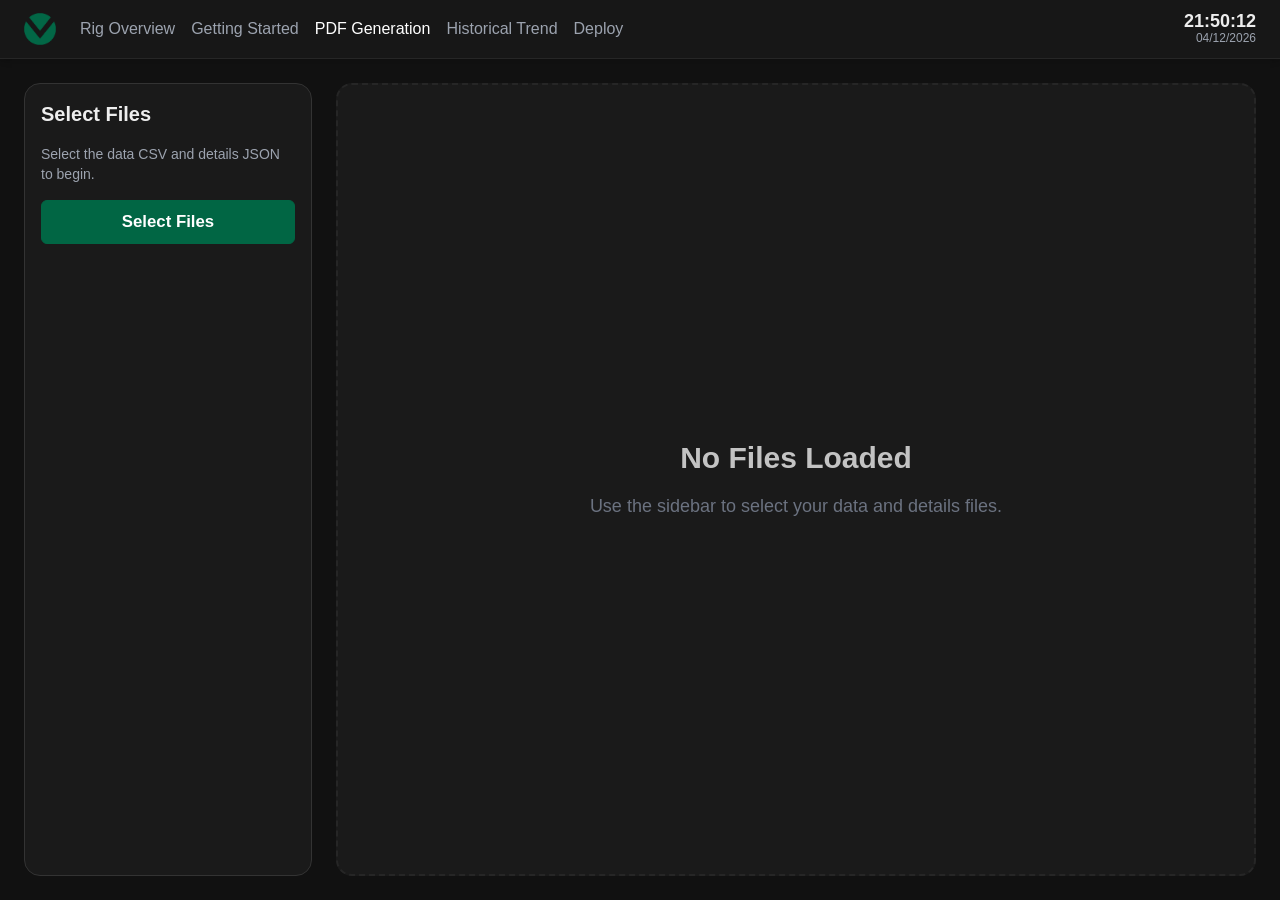
<file: visualisation/frontend/pages/pdf-chart-generation.html>
<!DOCTYPE html>
<html lang="en">
<head>
  <meta charset="UTF-8" />
  <meta name="viewport" content="width=device-width, initial-scale=1.0" />
  <title>PDF Chart Generation</title>
  <script src="../assets/tailwind.js"></script>
  <link rel="stylesheet" href="../styles/main.css" />
  <style>
    #pcg-editor-nav button.active {
      background: var(--color-bg-tertiary);
      border-color: var(--color-accent);
      color: white;
    }
    .hidden { display: none !important; }
  </style>
</head>
<body class="body-styles flex flex-col h-screen">
  <nav class="flex items-center justify-between px-6 py-3 bg-neutral-900 border-b border-neutral-800 shadow-md">
    <div class="flex items-center gap-6">
      <img src="../assets/Green Oliver V.png" alt="Logo" class="h-8 cursor-pointer" onclick="location.href='rig-overview.html'">
      <div class="flex gap-4">
        <a href="rig-overview.html" class="text-gray-400 font-medium hover:text-white transition-colors">Rig Overview</a>
        <a href="getting-started.html" class="text-gray-400 font-medium hover:text-white transition-colors">Getting Started</a>
        <a href="pdf-chart-generation.html" class="text-white font-medium hover:text-gray-300">PDF Generation</a>
        <a href="historical-trend.html" class="text-gray-400 font-medium hover:text-white transition-colors">Historical Trend</a>
        <a href="deploy.html" class="text-gray-400 font-medium hover:text-white transition-colors">Deploy</a>
      </div>
    </div>
    <div class="flex flex-col items-end">
      <div id="nav-time" class="text-lg font-bold leading-none">00:00:00</div>
      <div id="nav-date" class="text-xs text-gray-400">01/01/2026</div>
    </div>
  </nav>

  <main class="flex-grow flex p-6 overflow-hidden gap-6">
    <!-- Left Sidebar: Actions & Section Nav -->
    <aside class="w-72 flex flex-col">
      <div id="pcg-initial-content" class="panel flex flex-col gap-4">
        <h2 class="text-xl font-bold">Select Files</h2>
        <p class="text-sm text-gray-400">Select the data CSV and details JSON to begin.</p>
        <button id="pcg-btn-select-files" class="btn btn-lg btn-success w-full">Select Files</button>
        <input type="file" id="pcg-files" multiple accept=".csv,.json" class="hidden">
        <div id="pcg-file-summary" class="text-xs text-gray-500 whitespace-pre-wrap mt-2"></div>
      </div>

      <div id="pcg-editor-nav" class="panel hidden flex flex-col gap-2">
        <h3 class="text-sm uppercase tracking-wider text-gray-500 mb-2 font-bold">Editor Sections</h3>
        <button data-section="metadata" class="btn btn-compact justify-start px-4 active">Metadata</button>
        <button data-section="channel-info" class="btn btn-compact justify-start px-4">Channel Info</button>
        <hr class="border-neutral-800 my-2">
        <button id="pcg-btn-generate" class="btn btn-success w-full mt-2">Generate PDF Chart</button>
      </div>

      <div id="pcg-status" class="text-xs text-center opacity-60 mt-auto"></div>
    </aside>

    <!-- Main Content Area -->
    <section id="pcg-editor-page" class="panel flex-grow overflow-auto hidden relative">
      <div id="pcg-editor-content-host">
        <!-- Dynamically injected by app.js -->
        <div class="flex items-center justify-center h-full text-gray-500 italic">
          Load files to start editing...
        </div>
      </div>
    </section>

    <!-- Splash when no file loaded -->
    <div id="pcg-splash" class="flex-grow flex items-center justify-center panel border-dashed border-2 border-neutral-800">
      <div class="text-center max-w-md">
        <h2 class="text-3xl font-bold mb-4 opacity-80">No Files Loaded</h2>
        <p class="text-gray-500 text-lg">Use the sidebar to select your data and details files.</p>
      </div>
    </div>
  </main>

  <!-- Loading Overlay -->
  <div id="pcg-loading-overlay" class="hidden fixed inset-0 bg-black/90 z-[100] flex items-center justify-center">
    <div class="text-center">
      <div class="spinner mx-auto mb-6"></div>
      <h2 class="text-2xl font-bold text-white mb-2">Generating PDF...</h2>
      <p class="text-gray-400">Please wait while we process the data and generate your charts.</p>
    </div>
  </div>

  <script src="../assets/app.js"></script>
  <script>
    // Clock
    function updateClock() {
      const now = new Date();
      const timeEl = document.getElementById('nav-time');
      const dateEl = document.getElementById('nav-date');
      if (timeEl) timeEl.textContent = now.toLocaleTimeString('en-GB', { hour12: false });
      if (dateEl) dateEl.textContent = now.toLocaleDateString('en-GB');
    }
    updateClock();
    setInterval(updateClock, 1000);

    // Patch for splash screen visibility
    const observer = new MutationObserver(() => {
      const editorPage = document.getElementById('pcg-editor-page');
      const splash = document.getElementById('pcg-splash');
      if (editorPage && splash) {
        splash.style.display = editorPage.classList.contains('hidden') ? 'flex' : 'none';
      }
    });
    const editorPage = document.getElementById('pcg-editor-page');
    if (editorPage) observer.observe(editorPage, { attributes: true, attributeFilter: ['class'] });
  </script>
</body>
</html>
</file>
<file: visualisation/frontend/styles/main.css>
/**
 * ============================================================
 * MAIN.CSS - Standardized Design System
 * ============================================================
 *
 * ARCHITECTURE:
 * This CSS follows a structured, component-based design system with CSS variables.
 * All colors, spacing, and transitions are centralized in :root for easy maintenance.
 *
 * KEY PRINCIPLES:
 * 1. All theme values use CSS Custom Properties (variables)
 * 2. Component classes are organized by section with clear headers
 * 3. Colors use hex + semantic naming for clarity
 * 4. Spacing uses consistent increments (0.25rem basis)
 * 5. Transitions and animations are standardized
 *
 * HOW TO EXTEND:
 *
 * ADD A NEW COLOR:
 *   1. Add to :root section under appropriate category
 *   2. Use meaningful semantic name (--color-status-warning, etc)
 *   3. Example: --color-status-success: #10b981;
 *
 * ADD A NEW BUTTON VARIANT:
 *   1. Create new .btn.btn-variant class
 *   2. Reuse color variables from :root
 *   3. Example:
 *      .btn.btn-secondary {
 *        background: var(--color-bg-secondary);
 *        border-color: var(--color-border-light);
 *      }
 *
 * MODIFY SPACING/SIZING:
 *   Update :root variables - all dependent elements auto-adjust
 *   Example: --spacing-md: 1.2rem; (instead of 1rem)
 *
 * ADD A NEW PAGE COMPONENT:
 *   1. Create new section with header comment
 *   2. Use existing component classes as base
 *   3. Follow naming pattern: .component-name or .page-feature-name
 *
 * ============================================================
 */

/* ============================================
   DESIGN TOKENS & CSS VARIABLES
   ============================================ */
:root {
  /* Colors - Dark Theme */
  --color-bg-primary: #111111;
  --color-bg-secondary: #1a1a1a;
  --color-bg-tertiary: #161616;
  --color-bg-surface: #0f0f0f;

  --color-text-primary: #eeeeee;
  --color-text-secondary: #cccccc;
  --color-text-muted: #999999;

  --color-border-primary: #333333;
  --color-border-secondary: #2c2c2c;
  --color-border-light: #525252;

  --color-accent: #667778;
  --color-accent-light: rgba(102, 119, 120, 0.35);

  --color-success: #16a34a;
  --color-success-dark: #016644;
  --color-danger: #dc2626;
  --color-danger-dark: #b91c1c;
  --color-warning: #facc15;

  /* Spacing */
  --spacing-xs: 0.25rem;
  --spacing-sm: 0.5rem;
  --spacing-md: 1rem;
  --spacing-lg: 1.5rem;
  --spacing-xl: 2rem;

  /* Border Radius */
  --radius-sm: 0.375rem;
  --radius-md: 0.5rem;
  --radius-lg: 0.75rem;
  --radius-xl: 1rem;

  /* Transitions */
  --transition-fast: 120ms ease;
  --transition-normal: 150ms ease;

  /* Layout */
  --control-overlay-height: 50px;
  --panel-height: 100%;
}

/* ============================================
   GLOBAL STYLES
   ============================================ */
* {
  box-sizing: border-box;
}

html, body {
  margin: 0;
  padding: 0;
}

body.body-styles {
  background: var(--color-bg-primary);
  color: var(--color-text-primary);
  font-family: 'Inter', -apple-system, BlinkMacSystemFont, 'Segoe UI', sans-serif;
  overflow: hidden;
  font-size: 1rem;
  line-height: 1.5;
}

/* ============================================
   COMPONENTS: PANEL
   ============================================ */
.panel {
  background: var(--color-bg-secondary);
  border: 1px solid var(--color-border-primary);
  border-radius: var(--radius-xl);
  padding: var(--spacing-md);
  height: 100%;
}

.panel.panel-lg {
  padding: var(--spacing-lg);
}

/* ============================================
   COMPONENTS: BUTTONS
   ============================================ */
.btn {
  display: inline-flex;
  align-items: center;
  justify-content: center;
  gap: var(--spacing-sm);
  min-height: 38px;
  padding: 0.35rem 1rem;
  font-size: 0.95rem;
  font-weight: 600;
  line-height: 1.2;
  color: var(--color-text-primary);
  background: var(--color-bg-secondary);
  border: 1px solid var(--color-border-light);
  border-radius: var(--radius-sm);
  cursor: pointer;
  transition: background-color var(--transition-normal), border-color var(--transition-normal), color var(--transition-normal);
}

.btn:hover:not(:disabled) {
  background: #262626;
  border-color: #9ca3af;
}

.btn:disabled {
  opacity: 0.5;
  cursor: not-allowed;
}

.btn.btn-sm {
  min-height: 32px;
  padding: 0.25rem 0.75rem;
  font-size: 0.875rem;
}

.btn.btn-lg {
  min-height: 44px;
  padding: 0.5rem 1.5rem;
  font-size: 1.05rem;
}

.btn.btn-success {
  background: var(--color-success-dark);
  border-color: var(--color-success-dark);
  color: white;
}

.btn.btn-success:hover {
  background: var(--color-success-dark);
  border-color: var(--color-success-dark);
}

.btn.btn-danger {
  background: var(--color-danger);
  border-color: var(--color-danger);
  color: white;
}

.btn.btn-danger:hover {
  background: var(--color-danger-dark);
  border-color: var(--color-danger-dark);
}

.btn.btn-primary {
  background: var(--color-accent);
  border-color: var(--color-accent);
  color: white;
}

.btn.btn-primary:hover {
  background: #7a8a8b;
  border-color: #7a8a8b;
}

.btn.btn-blue {
  background: #2563eb;
  border-color: #2563eb;
  color: white;
}

.btn.btn-blue:hover {
  background: #1d4ed8;
  border-color: #1d4ed8;
}

.btn.btn-accent {
  background: var(--color-warning);
  border-color: var(--color-warning);
  color: #000;
}

.btn.btn-accent:hover {
  background: #eab308;
  border-color: #eab308;
}

.btn.btn-compact {
  min-height: 32px;
  padding: 0.25rem 0.75rem;
  font-size: 0.875rem;
}

/* Alias for backward compatibility */
.btn.btn-green {
  background: var(--color-success);
  border-color: var(--color-success);
  color: white;
}
.btn.btn-green:hover {
  background: var(--color-success-dark);
  border-color: var(--color-success-dark);
}
.btn.btn-red {
  background: var(--color-danger);
  border-color: var(--color-danger);
  color: white;
}
.btn.btn-red:hover {
  background: var(--color-danger-dark);
  border-color: var(--color-danger-dark);
}

/* ============================================
   COMPONENTS: FORM
   ============================================ */
.form-label {
  display: flex;
  align-items: center;
  padding: var(--spacing-md);
  background: var(--color-bg-tertiary);
  border: 1px solid var(--color-border-secondary);
  border-radius: var(--radius-lg);
  font-weight: 600;
  color: var(--color-text-primary);
}

.form-input {
  width: 100%;
  background: var(--color-bg-surface);
  border: 1px solid var(--color-border-secondary);
  border-radius: var(--radius-lg);
  padding: var(--spacing-md);
  color: var(--color-text-primary);
  font-size: 1rem;
  outline: none;
  transition: border-color var(--transition-normal), box-shadow var(--transition-normal);
}

.form-input:focus {
  border-color: var(--color-accent);
  box-shadow: 0 0 0 2px var(--color-accent-light);
}

.form-input::placeholder {
  color: var(--color-text-muted);
}

/* Hide number input spinners */
input[type="number"]::-webkit-inner-spin-button,
input[type="number"]::-webkit-outer-spin-button {
  -webkit-appearance: none;
  margin: 0;
}

/* ============================================
   COMPONENTS: SPINNER/LOADER
   ============================================ */
.spinner {
  border: 3px solid rgba(255, 255, 255, 0.2);
  border-left-color: var(--color-accent);
  border-radius: 50%;
  width: 38px;
  height: 38px;
  animation: spin 1s linear infinite;
}

@keyframes spin {
  to {
    transform: rotate(360deg);
  }
}

/* ============================================
   LAYOUT: FLEX UTILITIES (with CSS vars)
   ============================================ */
.layout-row {
  display: flex;
  width: 100%;
  height: 100%;
  min-height: 0;
  gap: var(--spacing-md);
}

.layout-col {
  display: flex;
  flex-direction: column;
  min-height: 0;
  gap: var(--spacing-md);
}

.layout-column {
  display: flex;
  flex-direction: column;
  min-height: 0;
}

/* ============================================
   PAGE: LIVE TREND
   ============================================ */
.chart-container {
  position: absolute;
  bottom: -1rem;
  left: 0;
  width: calc(80% - 2rem);
  height: 100%;
  background: var(--color-bg-primary);
  touch-action: pan-x pan-y;
}

#controlOverlay.panel {
  width: 100%;
  height: auto;
  min-height: 64px;
  background: rgba(39, 39, 39, 0.8);
  z-index: 10;
  display: flex;
  justify-content: center;
  align-items: center;
  gap: var(--spacing-md);
}

.control-grid {
  display: grid;
  grid-template-columns: 1fr auto auto;
  gap: var(--spacing-md);
  align-items: center;
  height: 100%;
}

.control-grid .btn,
.control-grid select {
  height: 38px;
  padding-inline: 1rem;
}

.control-grid select {
  background: #000;
  color: white;
  border: 1px solid #444;
  border-radius: var(--radius-lg);
  padding: var(--spacing-sm) var(--spacing-md);
  font-size: 0.875rem;
  cursor: pointer;
}

/* Pinned hover info panel */
.pinned-hover {
  position: absolute;
  top: 1rem;
  right: 1rem;
  width: 20%;
  flex: 1 1 auto;
  min-height: 0;
  background: rgba(20, 20, 20, 0.88);
  border: 1px solid rgba(255, 255, 255, 0.12);
  border-radius: var(--radius-lg);
  padding: var(--spacing-md);
  font-size: 1.05rem;
  line-height: 1;
  box-shadow: 0 10px 30px rgba(0, 0, 0, 0.35);
  backdrop-filter: blur(6px);
  pointer-events: auto;
  color: var(--color-text-primary);
  max-height: 95vh;
  z-index: 100;
  display: flex;
  flex-direction: column;
  gap: var(--spacing-lg);
  overflow: hidden;
}

.pinned-hover.hidden {
  display: none;
}

.pinned-hover .ph-time {
  font-weight: 600;
  font-size: 1.5rem;
  margin-bottom: var(--spacing-sm);
  color: white;
  position: sticky;
  top: 0;
  background: rgba(20, 20, 20, 0.95);
  padding-bottom: var(--spacing-xs);
  text-align: left;
  display: flex;
  align-items: center;
  justify-content: space-between;
  gap: var(--spacing-lg);
}

.pinned-hover .ph-time span[data-role="time-text"] {
  flex: 1 1 auto;
}

.pinned-hover .ph-rows {
  display: flex;
  flex-direction: column;
  gap: var(--spacing-xs);
  overflow-y: auto;
  flex: 1 1 auto;
  min-height: 0;
  padding-right: var(--spacing-sm);
  margin-right: calc(-1 * var(--spacing-sm));
}

.pinned-hover .ph-row {
  display: flex;
  flex-direction: column;
  align-items: flex-start;
  gap: var(--spacing-sm);
  padding: var(--spacing-sm);
  border-radius: var(--radius-md);
  cursor: pointer;
  transition: background var(--transition-fast), opacity var(--transition-fast), filter var(--transition-fast);
  min-height: 56px;
}

.pinned-hover .ph-row:hover {
  background: rgba(255, 255, 255, 0.06);
}

.pinned-hover .ph-row.is-hidden {
  opacity: 0.45;
  filter: grayscale(35%);
}

.pinned-hover .ph-label {
  display: flex;
  align-items: center;
  gap: var(--spacing-sm);
  overflow: hidden;
  text-overflow: ellipsis;
  white-space: nowrap;
  width: 100%;
  font-size: 1.15rem;
}

.pinned-hover .ph-value {
  font-variant-numeric: tabular-nums;
  color: #e2e8f0;
  width: 100%;
  font-size: 1.35rem;
  display: flex;
  align-items: baseline;
  gap: var(--spacing-sm);
}

.pinned-hover .ph-empty {
  opacity: 0.8;
  font-size: 0.95rem;
}

.ph-star {
  margin-left: auto;
  display: inline-flex;
  align-items: center;
  justify-content: center;
  width: 28px;
  height: 28px;
  border-radius: 9999px;
  border: 1px solid rgba(255, 255, 255, 0.18);
  background: rgba(255, 255, 255, 0.05);
  cursor: pointer;
  transition: transform var(--transition-fast), background var(--transition-fast);
}

.ph-star:hover {
  background: rgba(255, 255, 255, 0.1);
  transform: scale(1.05);
}

.ph-star svg {
  width: 18px;
  height: 18px;
}

.ph-star[data-active="true"] {
  background: rgba(255, 215, 0, 0.18);
  border-color: rgba(255, 215, 0, 0.55);
}

.pinned-hover .ph-row.is-highlighted {
  box-shadow: inset 0 0 0 1px rgba(255, 255, 255, 0.12);
}

/* Measurement overlay */
.measurement-overlay {
  --overlay-bottom: calc(var(--control-overlay-height) + 2rem);
  position: absolute;
  bottom: var(--overlay-bottom);
  right: 1rem;
  width: 20%;
  flex: 0 0 auto;
  background: rgba(20, 20, 20, 0.92);
  border: 1px solid rgba(255, 255, 255, 0.14);
  border-radius: var(--radius-lg);
  padding: var(--spacing-lg);
  color: #f5f5f5;
  box-shadow: 0 10px 30px rgba(0, 0, 0, 0.35);
  backdrop-filter: blur(6px);
  z-index: 12;
  display: flex;
  flex-direction: column;
  gap: var(--spacing-lg);
  max-height: calc(50% - var(--overlay-bottom));
  overflow: hidden;
}

.measurement-overlay.hidden {
  display: none;
}

.measurement-header {
  font-size: 1.25rem;
  font-weight: 600;
}

.measurement-meta {
  display: grid;
  grid-template-columns: 1fr;
  gap: var(--spacing-xs);
  font-size: 0.95rem;
  opacity: 0.9;
}

.measurement-meta span {
  font-weight: 600;
  opacity: 1;
  color: white;
}

.measurement-rows {
  overflow-y: auto;
  max-height: 220px;
  display: flex;
  flex-direction: column;
  gap: var(--spacing-sm);
  padding-right: var(--spacing-xs);
}

.measurement-row {
  border: 1px solid rgba(255, 255, 255, 0.08);
  border-radius: var(--radius-md);
  padding: 0.4rem 0.6rem;
  background: rgba(255, 255, 255, 0.04);
}

.measurement-row-title {
  font-size: 1.05rem;
  font-weight: 500;
  display: flex;
  align-items: center;
  gap: var(--spacing-sm);
}

.measurement-row-title span {
  display: inline-flex;
  width: 14px;
  height: 4px;
  border-radius: 9999px;
}

.measurement-stats {
  display: grid;
  grid-template-columns: repeat(2, minmax(0, 1fr));
  gap: 0.35rem 0.5rem;
  margin-top: 0.45rem;
  font-size: 0.95rem;
}

.measurement-stat {
  display: flex;
  flex-direction: column;
  gap: 0.1rem;
}

.measurement-stat-label {
  text-transform: uppercase;
  font-size: 0.75rem;
  letter-spacing: 0.05em;
  opacity: 0.7;
}

.measurement-empty {
  font-size: 0.95rem;
  opacity: 0.8;
}

.measurement-handle-layer {
  position: absolute;
  inset: 0;
  pointer-events: none;
  z-index: 18;
}

.measurement-handle {
  position: absolute;
  width: 22px;
  height: 22px;
  border-radius: 9999px;
  background: var(--cursor-color, var(--color-warning));
  color: var(--cursor-color, var(--color-warning));
  border: 2px solid rgba(15, 23, 42, 0.8);
  box-shadow: 0 6px 16px rgba(0, 0, 0, 0.45);
  transform: translate(-9999px, -9999px);
  pointer-events: auto;
  cursor: grab;
  display: flex;
  align-items: center;
  justify-content: center;
  overflow: visible;
}

.measurement-handle::after {
  content: '';
  position: absolute;
  top: -18px;
  left: 50%;
  transform: translateX(-50%);
  width: 4px;
  height: 16px;
  border-radius: 9999px;
  background: currentColor;
  opacity: 0.85;
}

.measurement-handle.is-dragging {
  cursor: grabbing;
}

/* ============================================
   PAGE: DETAILS SEARCH
   ============================================ */
.automation-column {
  min-height: 0;
}

.automation-panel {
  max-height: 100%;
}

.automation-main {
  display: flex;
  flex-direction: column;
  min-height: 0;
}

.loaded-tag {
  background: var(--color-accent);
  color: white;
  border: 1px solid rgba(255, 255, 255, 0.25);
  padding: var(--spacing-sm) var(--spacing-md);
  border-radius: var(--radius-md);
}

/* ============================================
   PAGE: PDF VIEWER
   ============================================ */
#pdfContainer {
  overflow: hidden !important;
}

.pdf-wrapper {
  padding: var(--spacing-sm);
}

/* ============================================
   UTILITY CLASSES
   ============================================ */
.text-muted {
  color: var(--color-text-muted);
}

.text-secondary {
  color: var(--color-text-secondary);
}

.border-light {
  border-color: var(--color-border-light);
}
</file>
